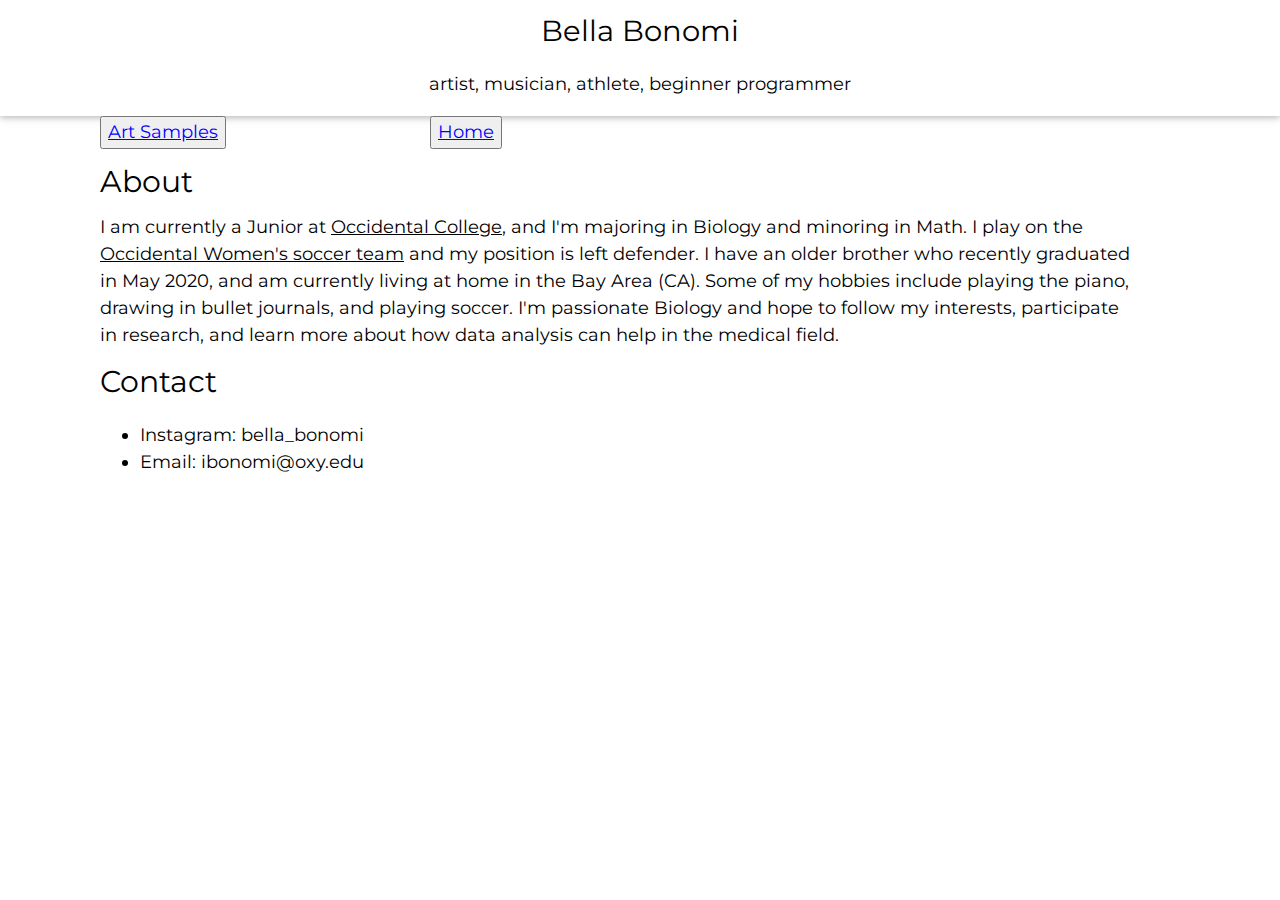
<file: index.html>
<!DOCTYPE HTML>
<html>
    <head>
        <meta content="text/html; charset=utf-8" http-equiv="Content-Type">
        <title>Website Bella Bonomi</title>
        <link rel="stylesheet" href="https://fonts.googleapis.com/css2?family=Montserrat:wght@200&display=swap">
        <link rel="stylesheet" href="https://www.w3schools.com/w3css/4/w3.css">
        <link rel="stylesheet" href="https://www.w3schools.com/lib/w3-theme-dark-grey.css">
        <link rel="stylesheet" href="style.css">

    </head>
    <body>
    <div class="w3-container w3-theme w3-card">

    <h1>Bella Bonomi</h1>
    <p>artist, musician, athlete, beginner programmer</p>
    </div>

    <button>
        <a href="art.html">Art Samples</a>
    </button>

    <button>
        <a href="index.html">Home</a>
    </button>

    <h2>About</h2>
    <p1>I am currently a Junior at <a href="http://www.oxy.edu/">Occidental College</a>, and I'm majoring in Biology and minoring in Math. I play on the </p1>
    <p1> <a href="https://www.oxyathletics.com/sports/wsoc/index">Occidental Women's soccer team</a> and my position is left defender.
        I have an older brother who recently graduated</p1>
    <p1> in May 2020, and am currently living at home in the Bay Area (CA). Some of my hobbies include playing the piano,
    </p1>
    <p1>drawing in bullet journals, and playing soccer. I'm passionate Biology and hope to follow my interests, participate</p1>
    <p1> in research, and learn more about how data analysis can help in the medical field.</p1>

    <h2>Contact</h2>
    <ul>
        <li>Instagram: bella_bonomi</li>
        <li>Email: ibonomi@oxy.edu</li>
    </ul>
    </body>
 </html>
</file>
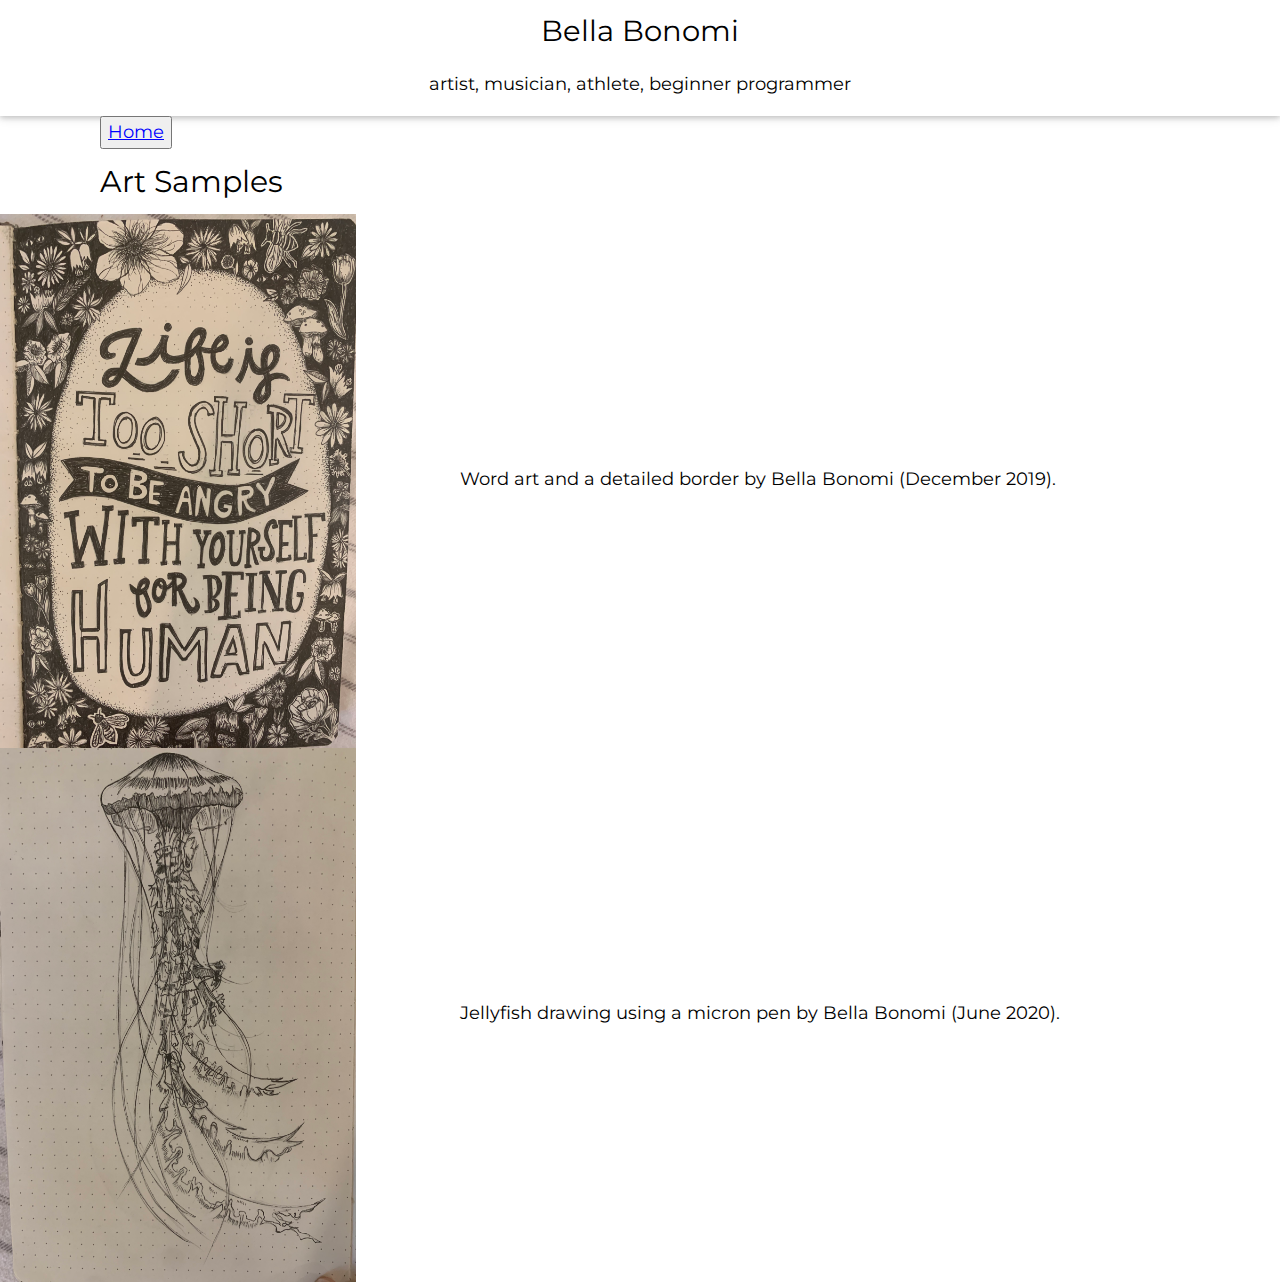
<file: art.html>
<!DOCTYPE html>
<html lang="en">
<head>
  <meta charset="UTF-8">
  <title>Bella's Art</title>
      <meta content="text/html; charset=utf-8" http-equiv="Content-Type">
      <title>Bella Bonomi's Art</title>
      <link rel="stylesheet" href="https://fonts.googleapis.com/css2?family=Montserrat:wght@200&display=swap">
      <link rel="stylesheet" href="https://www.w3schools.com/w3css/4/w3.css">
      <link rel="stylesheet" href="https://www.w3schools.com/lib/w3-theme-dark-grey.css">
      <link rel="stylesheet" href="style.css">
</head>
    <body>
    <div class="w3-container w3-theme w3-card">
    <h1>Bella Bonomi</h1>
    <p>artist, musician, athlete, beginner programmer</p>
    </div>

    <button>
        <a href="index.html">Home</a>
    </button>

    <h2>Art Samples</h2>
    <img src="phrase.JPG" width="356" height="534" alt="Word Art">
    <p1>Word art and a detailed border by Bella Bonomi (December 2019).</p1>

    <img src="jelly.JPG" width="356" height="534" alt="Jellyfish Art">
    <p1>Jellyfish drawing using a micron pen by Bella Bonomi (June 2020).</p1>

    </body>
</html>
</file>
<file: style.css>
body{background-image: url('https://wallpaperset.com/w/full/d/d/5/462750.jpg'); font-family:'Montserrat' }
h1, h2, button {font-family:'Montserrat'; margin-right: 100px; margin-left: 100px;}
h1{font-family:'Montserrat'; font-size: 1.9em; text-align:center;}
p {font-family:'Montserrat'; font-size: 1.2em; text-align:center;}
p1,ul, button {font-family:'Montserrat'; font-size: 1.2em; margin-right: 100px; margin-left: 100px;}
button {color: blue}
</file>
